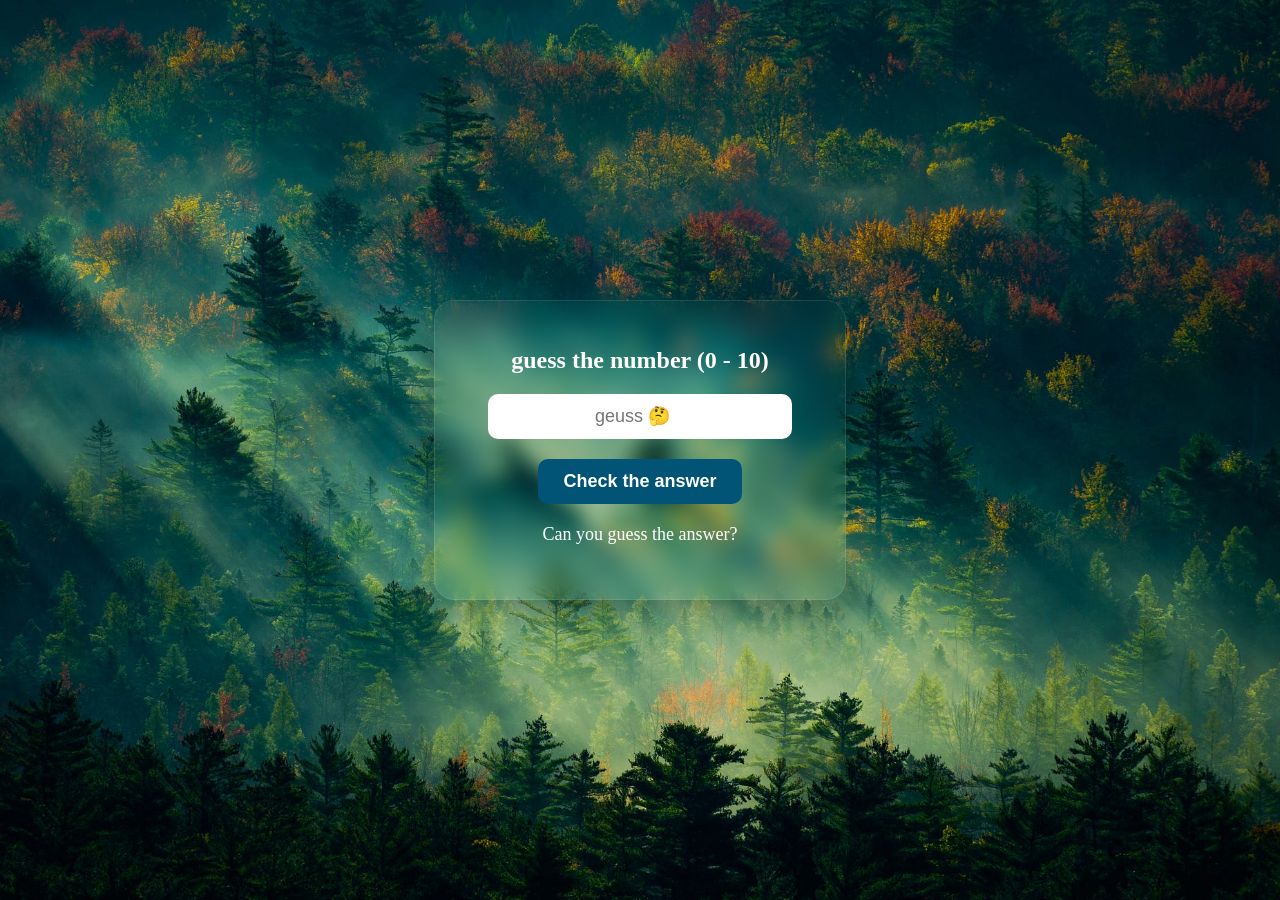
<file: index.html>
<!DOCTYPE html>
<html lang="en">
<head>
    <meta charset="UTF-8">
    <meta name="viewport" content="width=device-width, initial-scale=1.0">
    <title>geuss the number</title>
    <script src="script.js" defer></script>
    <link rel="stylesheet" href="style.css">
</head>
<body>
    <div class="game-card">
        <h1>guess the number (0 - 10)</h1>
        <input type="number" id="userInput" placeholder="geuss 🤔" >
        <br>
        <button onclick="game ()"> Check the answer </button>
        <p id="message">  Can you guess the answer? </p>
    </div>
    
</body>
</html>
</file>
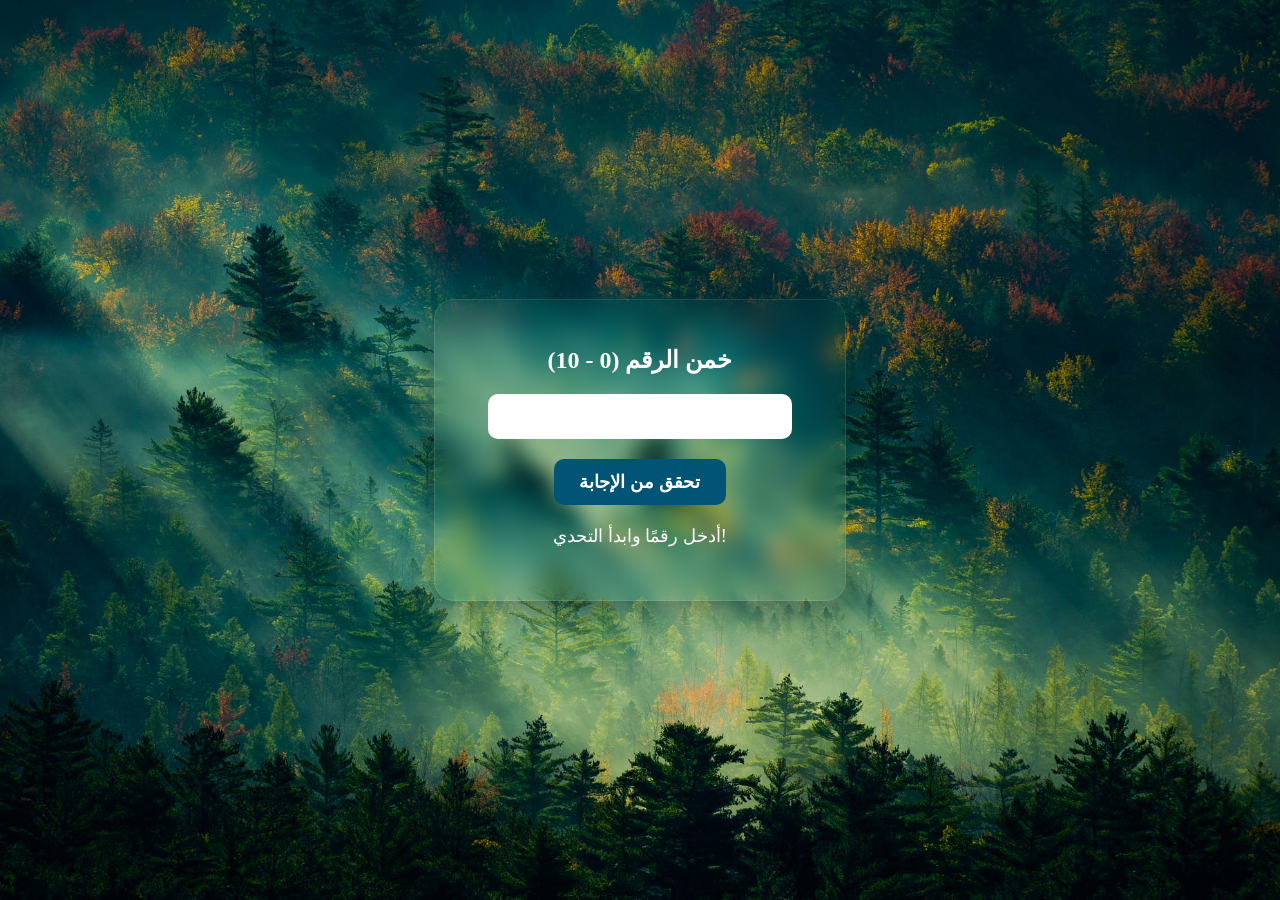
<file: index (1).html>
<!DOCTYPE html>
<html lang="en">
<head>
    <meta charset="UTF-8">
    <meta name="viewport" content="width=device-width, initial-scale=1.0">
    <title>Document</title>
    <script src="script.js" defer></script>
    <link rel="stylesheet" href="style.css">
</head>
<body>
    <div class="game-card">
        <h1>خمن الرقم (0 - 10)</h1>
        <input type="number" id="userInput" >
        <br>
        <button onclick="game ()">تحقق من الإجابة</button>
        <p id="message">أدخل رقمًا وابدأ التحدي!</p>
    </div>
    
</body>
</html>
</file>
<file: style.css>
body {
            
            background-image : url(1_c4eaWtGNRJvpmn9atyclqA.jpg );
            background-size: cover;
            height: 100vh;
            display: flex;

            justify-content: center;
            align-items: center;
            margin: 0;
            color: white;
        }

        .game-card {
          
            padding: 30px;
            border-radius: 20px;
            backdrop-filter: blur(10px);
            box-shadow: 0 8px 32px rgba(0,0,0,0.3);
            text-align: center;
            width: 350px;
            border: 1px solid rgba(255,255,255,0.1);
        }

        h1 { margin-bottom: 20px; font-size: 24px; }

        input {
            width: 80%;
            padding: 12px;
            border-radius: 10px;
            border: none;
            outline: none;
            font-size: 18px;
            text-align: center;
            margin-bottom: 20px;
        }

        button {
            background: #015475;
            color: white;
            border: none;
            padding: 12px 25px;
            border-radius: 10px;
            cursor: pointer;
            font-size: 18px;
            font-weight: bold;
            transition: 0.3s;
        }

        button:hover {
            background: #ff6b81;
            transform: translateY(-2px);
        }

        #message {
            margin-top: 20px;
            font-size: 18px;
            font-weight: 500;
            min-height: 27px;
        }
</file>
